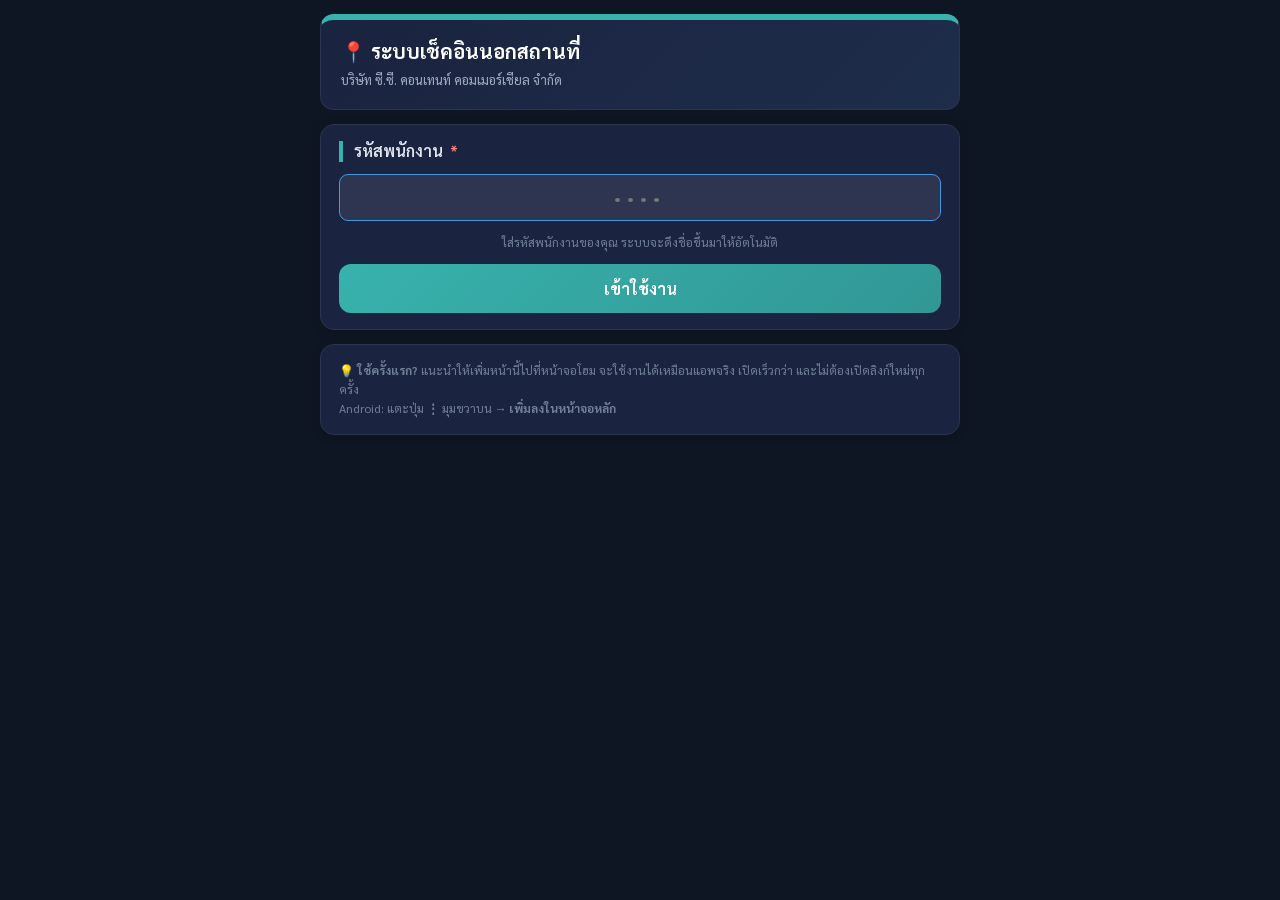
<file: docs/index.html>
<!DOCTYPE html>
<html lang="th">
<head>
<meta charset="UTF-8">
<meta name="viewport" content="width=device-width, initial-scale=1.0, viewport-fit=cover">
<title>เช็คอินนอกสถานที่</title>
<meta name="theme-color" content="#0f1623">
<meta name="apple-mobile-web-app-capable" content="yes">
<meta name="apple-mobile-web-app-status-bar-style" content="black-translucent">
<meta name="apple-mobile-web-app-title" content="เช็คอิน">
<link rel="manifest" href="manifest.json">
<link rel="apple-touch-icon" href="icon-192.png">
<link rel="icon" href="icon.svg" type="image/svg+xml">
<link href="https://fonts.googleapis.com/css2?family=Sarabun:wght@300;400;600;700&display=swap" rel="stylesheet">
<link rel="stylesheet" href="style.css">
</head>
<body>
<div class="wrap">

  <!-- ============ 1. เตือนเมื่อเปิดจากเบราว์เซอร์ในแอพ ============ -->
  <div id="scBlock" class="hide">
    <div class="head">
      <h1>⚠️ เปิดจากเบราว์เซอร์ในแอพ</h1>
      <p>คุณกำลังเปิดหน้านี้จาก <b id="blkApp">แอพ</b> ซึ่งมักจะขอตำแหน่ง GPS ไม่ได้</p>
    </div>
    <div class="card">
      <div class="box warn">
        <b>ทำไมต้องเปิดในเบราว์เซอร์จริง?</b>
        เบราว์เซอร์ที่ฝังอยู่ในแอพแชทมักบล็อกการเข้าถึงตำแหน่ง ทำให้เช็คอินไม่ได้ทั้งที่ยืนอยู่หน้างานจริง
      </div>
      <button class="btn" id="btnOpenExt">🌐 เปิดในเบราว์เซอร์ปกติ</button>
      <div class="hint mt" id="blkManual">
        ถ้าปุ่มด้านบนไม่ทำงาน ให้แตะปุ่ม <b>⋯</b> มุมขวาบน แล้วเลือก <b>“เปิดในเบราว์เซอร์”</b>
      </div>
      <button class="btn gray mt" id="btnIgnoreBlock">ข้ามไปก่อน (อาจเช็คอินไม่ได้)</button>
    </div>
  </div>

  <!-- ============ 2. ใส่รหัสพนักงาน ============ -->
  <div id="scLogin" class="hide">
    <div class="head">
      <h1>📍 ระบบเช็คอินนอกสถานที่</h1>
      <p id="loginOrg"></p>
    </div>
    <div class="card">
      <div class="q">รหัสพนักงาน <span class="req">*</span></div>
      <input type="text" id="inpCode" class="code-input" inputmode="numeric"
             autocomplete="off" placeholder="••••" maxlength="20">
      <div class="hint mt center">ใส่รหัสพนักงานของคุณ ระบบจะดึงชื่อขึ้นมาให้อัตโนมัติ</div>
      <div class="box err mt hide" id="loginErr"></div>
      <button class="btn mt" id="btnLogin">เข้าใช้งาน</button>
    </div>
    <div class="card hide" id="installTip">
      <div class="hint">
        💡 <b>ใช้ครั้งแรก?</b> แนะนำให้เพิ่มหน้านี้ไปที่หน้าจอโฮม จะใช้งานได้เหมือนแอพจริง
        เปิดเร็วกว่า และไม่ต้องเปิดลิงก์ใหม่ทุกครั้ง<br>
        <span id="installHow"></span>
      </div>
    </div>
  </div>

  <!-- ============ 3. หน้าหลัก ============ -->
  <div id="scHome" class="hide">
    <div class="head">
      <div class="row" style="justify-content:space-between">
        <div>
          <h1 id="homeName">—</h1>
          <p id="homeMeta"></p>
        </div>
        <button class="btn gray sm" id="btnLogout">ออก</button>
      </div>
    </div>

    <div id="openList"></div>

    <div class="card">
      <button class="btn" id="btnGoCheckin">📍 เช็คอินเข้างาน</button>
      <div class="hint mt center">ต้องอยู่ในพื้นที่หน่วยงานจริงจึงจะเช็คอินได้</div>
    </div>
  </div>

  <!-- ============ 4. หน้าเช็คอิน ============ -->
  <div id="scCheckin" class="hide">
    <div class="head">
      <div class="row" style="justify-content:space-between">
        <div>
          <h1>📍 เช็คอินเข้างาน</h1>
          <p id="ciWho"></p>
        </div>
        <button class="btn gray sm" id="btnCiBack">ย้อนกลับ</button>
      </div>
    </div>

    <div class="box err hide" id="ciErr"></div>

    <!-- สถานะ GPS -->
    <div class="card">
      <div class="q">1. ตำแหน่งปัจจุบัน</div>
      <div class="gps" id="gpsPanel"></div>
    </div>

    <!-- เลือกหน่วยงาน -->
    <div class="card">
      <div class="q">2. เลือกหน่วยงาน <span class="req">*</span></div>
      <!-- งานเฉพาะกิจ: เห็นเฉพาะพนักงานที่ได้รับสิทธิ์ -->
      <div class="hide" id="adhocBox">
        <button type="button" class="loc" id="adhocToggle" style="margin-bottom:10px">
          <div class="ic">🧹</div>
          <div class="grow">
            <div class="nm">งานเฉพาะกิจ (ไม่มีในรายการ)</div>
            <div class="meta">งานครั้งเดียวจบในสถานที่ที่ยังไม่ได้ลงทะเบียน</div>
          </div>
          <span class="badge na" id="adhocBadge">เลือก</span>
        </button>
        <div class="hide" id="adhocFields">
          <label class="fld">ชื่อสถานที่ / ลูกค้า <span style="color:#fc8181">*</span></label>
          <input type="text" id="adhocName" placeholder="เช่น คอนโดสุขุมวิท 39 ห้อง 1204" autocomplete="off">
          <div class="hint mt">
            ระบบจะใช้ตำแหน่งที่คุณยืนอยู่ตอนนี้เป็นพิกัดของสถานที่ และบันทึกไว้ให้เลือกได้ในครั้งถัดไป
          </div>
        </div>
      </div>

      <input type="text" id="locSearch" placeholder="🔍 ค้นหาชื่อหน่วยงาน" autocomplete="off">
      <div class="locs mt" id="locList"></div>
      <div class="hint mt" id="locHint"></div>
    </div>

    <!-- รูปถ่าย -->
    <div class="card">
      <div class="q">3. รูปถ่ายหน้างาน <span class="req">*</span></div>
      <div class="photo-actions" id="photoPick">
        <label class="drop" for="fCam">
          <div class="ic">📷</div>
          <div class="t">ถ่ายรูป</div>
          <div class="s">เปิดกล้องเลย</div>
        </label>
        <label class="drop" for="fLib">
          <div class="ic">🖼️</div>
          <div class="t">เลือกรูป</div>
          <div class="s">จากคลังภาพ</div>
        </label>
      </div>
      <input type="file" id="fCam" accept="image/*" capture="environment">
      <input type="file" id="fLib" accept="image/*">
      <div id="photoBox"></div>
      <div class="hint mt">ระบบจะประทับวันเวลาและพิกัดลงบนรูปให้อัตโนมัติ</div>
    </div>

    <!-- หมายเหตุ -->
    <div class="card">
      <div class="q">4. หมายเหตุ</div>
      <textarea id="ciNote" placeholder="เช่น งานที่มาทำ / ผู้ติดต่อ (ไม่บังคับ)"></textarea>
    </div>

    <button class="btn" id="btnCheckin" disabled>เช็คอิน</button>
    <div class="hint mt center" id="ciReady"></div>
    <div style="height:26px"></div>
  </div>

  <!-- ============ 5. หน้าเช็คเอาท์ ============ -->
  <div id="scCheckout" class="hide">
    <div class="head">
      <div class="row" style="justify-content:space-between">
        <div>
          <h1>🏁 เช็คเอาท์</h1>
          <p id="coWhere"></p>
        </div>
        <button class="btn gray sm" id="btnCoBack">ย้อนกลับ</button>
      </div>
    </div>

    <div class="box err hide" id="coErr"></div>

    <div class="card">
      <div id="coSummary"></div>
    </div>

    <div class="card">
      <div class="q">ตำแหน่งปัจจุบัน</div>
      <div class="gps" id="coGps"></div>
      <div class="hint mt">เช็คเอาท์ไม่บังคับว่าต้องอยู่ในพื้นที่ แต่ระบบจะบันทึกพิกัดไว้เป็นหลักฐาน</div>
    </div>

    <!-- แบบประเมินประจำเดือน — แสดงเฉพาะ QA ที่เช็คเอาท์จากหน่วยที่ตนดูแล -->
    <div class="card hide" id="coDuty">
      <div class="q">📋 แบบประเมินประจำเดือน <span class="tag" id="dutyMonth"></span></div>
      <div id="dutyList"></div>
      <div class="hint mt">หน่วยงานนี้ต้องประเมินเดือนละครั้ง — ทำให้ครบก่อนจึงจะเช็คเอาท์ได้</div>
    </div>

    <div class="card">
      <div class="q">รูปถ่าย (ไม่บังคับ)</div>
      <div class="photo-actions" id="coPhotoPick">
        <label class="drop" for="fCoCam">
          <div class="ic">📷</div>
          <div class="t">ถ่ายรูป</div>
        </label>
        <label class="drop" for="fCoLib">
          <div class="ic">🖼️</div>
          <div class="t">เลือกรูป</div>
        </label>
      </div>
      <input type="file" id="fCoCam" accept="image/*" capture="environment">
      <input type="file" id="fCoLib" accept="image/*">
      <div id="coPhotoBox"></div>
    </div>

    <div class="card">
      <div class="q">หมายเหตุปิดงาน</div>
      <textarea id="coNote" placeholder="สรุปงานที่ทำ (ไม่บังคับ)"></textarea>
    </div>

    <button class="btn amber" id="btnCheckout">เช็คเอาท์</button>
    <div class="hint mt center" id="coReady"></div>
    <div style="height:26px"></div>
  </div>

  <!-- ============ 5.1 แบบตรวจมาตรฐานการปฏิบัติงาน (QA กรอกเอง) ============ -->
  <div id="scAudit" class="hide">
    <div class="head">
      <div class="row" style="justify-content:space-between">
        <div>
          <h1>📋 แบบตรวจมาตรฐานการปฏิบัติงาน</h1>
          <p id="auWhere"></p>
        </div>
        <button class="btn gray sm" id="btnAuBack">ย้อนกลับ</button>
      </div>
    </div>

    <div class="box err hide" id="auErr"></div>

    <div class="card">
      <div class="q">ข้อมูลหน้างาน</div>
      <div class="fldgrp">
        <label class="fld">จำนวนพนักงานประจำจุด</label>
        <input type="number" id="auStaff" inputmode="numeric" placeholder="เช่น 5">
      </div>
      <div class="fldgrp">
        <label class="fld">ผู้ประสานงานหน้างาน</label>
        <input type="text" id="auCoord" placeholder="ชื่อผู้ประสานงาน">
      </div>
      <div class="fldgrp" style="margin-bottom:0">
        <label class="fld">ผู้ว่าจ้าง</label>
        <input type="text" id="auEmployer" placeholder="ชื่อผู้ว่าจ้าง / บริษัท">
      </div>
    </div>

    <div id="auQuestions"></div>

    <div class="card">
      <div class="q">ปัญหาที่พบ / ข้อเสนอแนะ และแนวทางแก้ไข</div>
      <textarea id="auIssues" placeholder="ไม่บังคับ"></textarea>
    </div>

    <div class="card">
      <div class="q">ลายเซ็นผู้รับรองข้อมูล (QA) <span class="req">*</span></div>
      <div class="hint" style="margin-bottom:10px">
        ขอรับรองว่าข้อความข้างต้นเป็นความจริงทุกประการ — เซ็นด้วยนิ้วในกรอบ
      </div>
      <canvas id="auSignQa" class="signpad"></canvas>
      <button type="button" class="btn gray sm mt" id="btnAuSignQaClear">🔄 เซ็นใหม่</button>
    </div>

    <div class="card">
      <div class="q">ลายเซ็นผู้ว่าจ้าง</div>
      <div class="hint" style="margin-bottom:10px">ไม่บังคับ — ให้ผู้ว่าจ้างเซ็นรับทราบผลการตรวจ (ถ้าอยู่หน้างาน)</div>
      <canvas id="auSignEmp" class="signpad"></canvas>
      <button type="button" class="btn gray sm mt" id="btnAuSignEmpClear">🔄 เซ็นใหม่</button>
    </div>

    <button class="btn" id="btnAuSubmit">ส่งแบบตรวจมาตรฐาน</button>
    <div class="hint mt center" id="auReady"></div>
    <div style="height:26px"></div>
  </div>

  <!-- ============ 5.2 แบบประเมินพึงพอใจ — หน้าเตรียมส่งเครื่อง ============ -->
  <div id="scSvIntro" class="hide">
    <div class="head">
      <div class="row" style="justify-content:space-between">
        <div>
          <h1>⭐ แบบประเมินความพึงพอใจ</h1>
          <p id="svWhere"></p>
        </div>
        <button class="btn gray sm" id="btnSvBack">ย้อนกลับ</button>
      </div>
    </div>

    <div class="box err hide" id="svErr"></div>

    <div class="card">
      <div class="q">ข้อมูลประกอบ (QA กรอกก่อนส่งเครื่อง — ไม่บังคับ)</div>
      <div class="fldgrp">
        <label class="fld">พื้นที่ / อาคาร / ชั้น</label>
        <input type="text" id="svArea" placeholder="เช่น อาคาร A ชั้น 3">
      </div>
      <div class="row">
        <div style="flex:1">
          <label class="fld">พนักงานทั้งหมด (คน)</label>
          <input type="number" id="svTotal" inputmode="numeric">
        </div>
        <div style="flex:1">
          <label class="fld">หัวหน้างาน (คน)</label>
          <input type="number" id="svHeads" inputmode="numeric">
        </div>
        <div style="flex:1">
          <label class="fld">พนักงาน (คน)</label>
          <input type="number" id="svWorkers" inputmode="numeric">
        </div>
      </div>
    </div>

    <div class="card center">
      <div style="font-size:44px">📱👉🤝</div>
      <p class="hint mt" style="font-size:14px">
        กดปุ่มด้านล่างแล้ว<b style="color:#e2e8f0">ยื่นเครื่องให้ลูกค้า</b>เป็นผู้ให้คะแนนเอง<br>
        หน้าจอจะล็อกอยู่ที่แบบประเมิน ออกได้ต้องใส่รหัสพนักงานของคุณ
      </p>
      <button class="btn mt" id="btnSvStart">เริ่มประเมิน — ส่งเครื่องให้ลูกค้า</button>
      <button class="btn gray mt" id="btnSvSkip">ลูกค้าไม่สะดวกประเมินวันนี้</button>
      <div class="hint mt">ถ้าลูกค้าไม่สะดวก ระบบจะปลดล็อกเช็คเอาท์เฉพาะวันนี้<br>แต่เดือนนี้ยังถือว่าค้างประเมิน ต้องกลับมาทำภายหลัง</div>
    </div>
    <div style="height:26px"></div>
  </div>

  <!-- ============ 5.3 โหมดลูกค้า (ลูกค้าถือเครื่องกดเอง) ============ -->
  <div id="scSvForm" class="hide">
    <div class="head" style="border-top-color:#4299e1">
      <h1>⭐ แบบประเมินความพึงพอใจการบริการทำความสะอาด</h1>
      <p id="svFormOrg"></p>
      <p class="hint mt">กรุณาให้คะแนนตามระดับความพึงพอใจที่ท่านได้รับ<br>
        <span style="color:#fc8181">ปรับปรุง 1–4</span> ·
        <span style="color:#fbd38d">พอใช้ 5–7</span> ·
        <span style="color:#9ae6b4">ดี 8–10</span></p>
    </div>

    <div id="svQuestions"></div>

    <div class="card">
      <div class="q">ข้อเสนอแนะเพิ่มเติม</div>
      <textarea id="svComment" placeholder="สิ่งที่ต้องการให้ปรับปรุงแก้ไข / พัฒนา (ไม่บังคับ)"></textarea>
    </div>

    <div class="card">
      <div class="q">ผู้ประเมิน (ไม่บังคับ)</div>
      <div class="fldgrp">
        <label class="fld">ชื่อ-นามสกุล</label>
        <input type="text" id="svRater" autocomplete="off">
      </div>
      <div class="fldgrp" style="margin-bottom:0">
        <label class="fld">ตำแหน่ง</label>
        <input type="text" id="svRaterPos" autocomplete="off">
      </div>
    </div>

    <div class="card">
      <div class="q">ลายเซ็นผู้ประเมิน <span class="req">*</span></div>
      <div class="hint" style="margin-bottom:10px">เซ็นด้วยนิ้วในกรอบด้านล่าง</div>
      <div class="signwrap">
        <canvas id="svSign" class="signpad"></canvas>
        <div class="signline"></div>
      </div>
      <button type="button" class="btn gray sm mt" id="btnSignClear">🔄 เซ็นใหม่</button>
    </div>

    <button class="btn" id="btnSvSubmit" disabled>ส่งแบบประเมิน</button>
    <div class="hint mt center" id="svProgress"></div>
    <div class="center mt">
      <button class="btn gray sm" id="btnSvExit">🔒 เจ้าหน้าที่: ออกจากแบบประเมิน</button>
    </div>
    <div style="height:26px"></div>
  </div>

  <!-- ============ 5.4 ขอบคุณ (ลูกค้าเห็นหลังส่ง) ============ -->
  <div id="scSvThanks" class="hide">
    <div class="card done">
      <div class="big">🙏</div>
      <h2 style="color:#63b3ed">ขอบคุณสำหรับการประเมิน</h2>
      <p class="hint mt" style="font-size:14px">บริษัทฯ จะนำข้อมูลที่ได้รับไปพัฒนาการบริการให้ดียิ่งขึ้น<br><br>
        <b style="color:#e2e8f0">กรุณาส่งเครื่องคืนให้เจ้าหน้าที่</b></p>
      <button class="btn mt" id="btnSvReturn">🔒 เจ้าหน้าที่รับเครื่องคืน</button>
    </div>
  </div>

  <!-- ============ 6. สำเร็จ ============ -->
  <div id="scDone" class="hide">
    <div class="card done">
      <div class="big" id="doneIcon">✅</div>
      <h2 id="doneTitle">สำเร็จ</h2>
      <div id="doneDetail" style="text-align:left;margin-top:16px"></div>
      <button class="btn mt" id="btnDoneHome">กลับหน้าหลัก</button>
    </div>
  </div>

  <div class="loading" id="scLoad"><span class="spinner"></span> กำลังโหลด…</div>

</div>

<script src="config.js"></script>
<script src="common.js"></script>
<script>
// ===================== สถานะแอพ =====================
var S = {
  emp: null,
  locations: [],
  open: [],
  loc: null,          // หน่วยงานที่เลือก
  adhoc: false,       // โหมดงานเฉพาะกิจ (สถานที่ไม่มีในระบบ)
  photo: null,        // รูปเช็คอิน
  coLog: null,        // รายการที่กำลังเช็คเอาท์
  coPhoto: null,
  search: '',
  duty: null,         // สถานะแบบประเมินรายเดือน (เฉพาะ QA): {locId: {audit, survey}}
  month: '',
  formCfg: null,      // ข้อคำถามจาก FormConfig (โหลดครั้งเดียว)
  auAns: {},          // คำตอบแบบตรวจ {order: 'ปกติ'|'ปรับปรุง'}
  auRemarks: {},
  svScores: {}        // คะแนนลูกค้า {order: 1-10}
};

var SCREENS = ['scBlock', 'scLogin', 'scHome', 'scCheckin', 'scCheckout',
               'scAudit', 'scSvIntro', 'scSvForm', 'scSvThanks', 'scDone', 'scLoad'];

function show(id) {
  SCREENS.forEach(function (s) { document.getElementById(s).classList.add('hide'); });
  document.getElementById(id).classList.remove('hide');
  window.scrollTo(0, 0);
}

function setErr(id, msg) {
  var el = document.getElementById(id);
  if (!msg) { el.classList.add('hide'); return; }
  el.innerHTML = '⚠️ ' + esc(msg);
  el.classList.remove('hide');
  window.scrollTo(0, 0);
}


// ===================== เริ่มต้น =====================
document.getElementById('loginOrg').textContent = ORG_NAME;

if (Env.isInApp) {
  document.getElementById('blkApp').textContent = Env.appName;
  if (!Env.isLine) document.getElementById('btnOpenExt').classList.add('hide');
  show('scBlock');
} else {
  boot();
}

function boot() {
  var saved = store.get('empCode', '');
  if (saved) {
    show('scLoad');
    login(saved, true);
  } else {
    showLogin();
  }
}

function showLogin() {
  show('scLogin');
  if (!Env.standalone) {
    document.getElementById('installTip').classList.remove('hide');
    document.getElementById('installHow').innerHTML = Env.isIOS
      ? 'iPhone: แตะปุ่ม <b>แชร์</b> ⬆️ ด้านล่าง → <b>เพิ่มไปยังหน้าจอโฮม</b>'
      : 'Android: แตะปุ่ม <b>⋮</b> มุมขวาบน → <b>เพิ่มลงในหน้าจอหลัก</b>';
  }
  setTimeout(function () { document.getElementById('inpCode').focus(); }, 200);
}


// ===================== เข้าสู่ระบบ =====================
document.getElementById('btnLogin').onclick = function () {
  login(document.getElementById('inpCode').value.trim(), false);
};
document.getElementById('inpCode').addEventListener('keydown', function (e) {
  if (e.key === 'Enter') document.getElementById('btnLogin').click();
});

function login(code, silent) {
  if (!code) return setErr('loginErr', 'กรุณากรอกรหัสพนักงาน');
  setErr('loginErr', '');

  var btn = document.getElementById('btnLogin');
  if (!silent) { btn.disabled = true; btn.innerHTML = '<span class="spinner"></span> กำลังตรวจสอบ…'; }

  apiGet({ action: 'bootstrap', code: code })
    .then(function (res) {
      S.emp       = res.employee;
      S.locations = res.locations || [];
      S.open      = res.open || [];
      S.duty      = res.duty || null;
      S.month     = res.month || '';
      store.set('empCode', S.emp.code);
      renderHome();
      show('scHome');
    })
    .catch(function (e) {
      if (silent) { store.del('empCode'); showLogin(); }
      setErr('loginErr', e.message);
    })
    .then(function () {
      btn.disabled = false; btn.textContent = 'เข้าใช้งาน';
    });
}

document.getElementById('btnLogout').onclick = function () {
  store.del('empCode');
  S.emp = null;
  document.getElementById('inpCode').value = '';
  Geo.stop();
  showLogin();
};

document.getElementById('btnIgnoreBlock').onclick = function () { boot(); };
document.getElementById('btnOpenExt').onclick = function () {
  // LINE รองรับพารามิเตอร์นี้ให้เด้งออกไปเปิดในเบราว์เซอร์ปกติ
  var url = location.href.split('#')[0];
  url += (url.indexOf('?') < 0 ? '?' : '&') + 'openExternalBrowser=1';
  location.href = url;
};


// ===================== หน้าหลัก =====================
function renderHome() {
  document.getElementById('homeName').textContent = S.emp.name;
  document.getElementById('homeMeta').textContent =
    'รหัส ' + S.emp.code + (S.emp.position ? ' · ' + S.emp.position : '');

  var box = document.getElementById('openList');
  if (!S.open.length) {
    box.innerHTML = '<div class="card"><div class="box info" style="margin:0">' +
      '<b>ยังไม่มีงานที่ค้างอยู่</b>กดปุ่มด้านล่างเพื่อเช็คอินเข้างานที่หน่วยงาน</div></div>';
    return;
  }

  var html = '<div class="card"><div class="q">🔴 งานที่กำลังปฏิบัติอยู่</div>';
  S.open.forEach(function (o, i) {
    html += '<div class="loc" style="cursor:default;margin-bottom:8px">' +
              '<div class="ic">🏢</div>' +
              '<div class="grow">' +
                '<div class="nm">' + esc(o.location) + '</div>' +
                '<div class="meta">เช็คอิน ' + esc(o.date) + ' เวลา ' + esc(o.timeIn) + ' น. · ' + esc(o.logId) + '</div>' +
              '</div>' +
            '</div>' +
            '<button class="btn amber" data-co="' + i + '" style="margin-bottom:10px">🏁 เช็คเอาท์ที่นี่</button>';
  });
  html += '</div>';
  box.innerHTML = html;

  box.querySelectorAll('[data-co]').forEach(function (b) {
    b.onclick = function () { openCheckout(S.open[+b.getAttribute('data-co')]); };
  });
}

document.getElementById('btnDoneHome').onclick = function () { refreshHome(); };

function refreshHome() {
  show('scLoad');
  apiGet({ action: 'bootstrap', code: S.emp.code })
    .then(function (res) {
      S.locations = res.locations || [];
      S.open      = res.open || [];
      S.duty      = res.duty || null;
      S.month     = res.month || '';
      renderHome();
      show('scHome');
    })
    .catch(function (e) {
      renderHome(); show('scHome');
      alert('รีเฟรชข้อมูลไม่สำเร็จ: ' + e.message);
    });
}


// ===================== หน้าเช็คอิน =====================
document.getElementById('btnGoCheckin').onclick = function () {
  S.loc = null; S.photo = null; S.search = ''; S.adhoc = false;
  document.getElementById('locSearch').value = '';
  document.getElementById('adhocName').value = '';
  document.getElementById('adhocFields').classList.add('hide');
  document.getElementById('adhocToggle').classList.remove('sel');
  document.getElementById('adhocBadge').textContent = 'เลือก';
  document.getElementById('adhocBadge').className = 'badge na';
  // กล่องงานเฉพาะกิจเห็นเฉพาะคนที่ได้รับสิทธิ์ในชีต Employees
  document.getElementById('adhocBox').classList.toggle('hide', !S.emp.adhoc);
  document.getElementById('ciNote').value = '';
  document.getElementById('photoBox').innerHTML = '';
  document.getElementById('photoPick').classList.remove('hide');
  document.getElementById('ciWho').textContent = S.emp.name + ' · รหัส ' + S.emp.code;
  setErr('ciErr', '');

  show('scCheckin');
  Geo.start(onGeoChange);
  renderLocs();
  renderReady();
};

document.getElementById('btnCiBack').onclick = function () {
  Geo.stop();
  show('scHome');
};

document.getElementById('locSearch').oninput = function () {
  S.search = this.value.trim().toLowerCase();
  renderLocs();
};

/** สลับเข้า/ออกโหมดงานเฉพาะกิจ — เลือกได้อย่างใดอย่างหนึ่งกับหน่วยงานในรายการ */
document.getElementById('adhocToggle').onclick = function () {
  S.adhoc = !S.adhoc;
  if (S.adhoc) S.loc = null;

  this.classList.toggle('sel', S.adhoc);
  document.getElementById('adhocFields').classList.toggle('hide', !S.adhoc);
  var badge = document.getElementById('adhocBadge');
  badge.textContent = S.adhoc ? '✓ กำลังใช้' : 'เลือก';
  badge.className = S.adhoc ? 'badge in' : 'badge na';

  if (S.adhoc) setTimeout(function () { document.getElementById('adhocName').focus(); }, 100);
  renderLocs(); renderReady();
};

document.getElementById('adhocName').oninput = renderReady;

/** GPS มีค่าใหม่ → อัปเดตทุกส่วนที่เกี่ยวข้อง */
function onGeoChange() {
  renderGps('gpsPanel', true);
  renderGps('coGps', false);
  renderLocs();
  renderReady();
}

/** แผงสถานะ GPS */
function renderGps(elId, showRetry) {
  var el = document.getElementById(elId);
  if (!el) return;

  var cls, dot, title, sub, pct, color;

  if (Geo.error) {
    cls = 'fail'; dot = 'red'; pct = 0; color = '#fc8181';
    title = Geo.error.text;
    sub   = Geo.error.help;
  } else if (!Geo.fix) {
    cls = 'searching'; dot = 'blue'; pct = 15; color = '#4299e1';
    title = 'กำลังค้นหาสัญญาณ GPS…';
    sub   = 'ผ่านไป ' + Geo.elapsed() + ' วินาที · ครั้งแรกอาจใช้เวลา 10-30 วินาที หากอยู่ในอาคารให้ออกมาที่โล่ง';
  } else {
    var acc = Geo.fix.acc;
    var age = Geo.fixAge();
    // watchPosition จะยิงค่าใหม่เมื่อมีการเคลื่อนที่ ถ้ายืนนิ่งค่าจะเก่าได้ — บอกให้รู้ไว้
    var ageNote = age > 60 ? ' · อัปเดตล่าสุด ' + Math.round(age / 60) + ' นาทีที่แล้ว' : '';
    pct = Math.max(8, Math.min(100, Math.round(100 - (acc - 5) / 1.5)));
    if (acc <= GOOD_ACCURACY_M) {
      cls = 'good'; dot = 'green'; color = '#48bb78';
      title = 'จับตำแหน่งได้แล้ว';
      sub   = 'ความแม่นยำ ±' + Math.round(acc) + ' ม. (ดี)' + ageNote;
    } else if (acc <= MAX_ACCURACY_M) {
      cls = 'weak'; dot = 'amber'; color = '#ed8936';
      title = 'สัญญาณ GPS ยังไม่นิ่ง';
      sub   = 'ความแม่นยำ ±' + Math.round(acc) + ' ม. · รอสักครู่ให้แม่นขึ้น หรือออกไปที่โล่ง' + ageNote;
    } else {
      cls = 'weak'; dot = 'amber'; color = '#ed8936';
      title = 'สัญญาณ GPS คลาดเคลื่อนมาก';
      sub   = 'ความแม่นยำ ±' + Math.round(acc) + ' ม. (ต้องไม่เกิน ±' + MAX_ACCURACY_M + ' ม.) กรุณาออกไปที่โล่ง';
    }
  }

  var html =
    '<div class="t"><span class="dot ' + dot + '"></span><span>' + esc(title) + '</span></div>' +
    '<div class="sub">' + esc(sub) + '</div>' +
    '<div class="bar"><i style="width:' + pct + '%;background:' + color + '"></i></div>';

  if (showRetry && (Geo.error || !Geo.fix || Geo.fix.acc > GOOD_ACCURACY_M)) {
    html += '<button class="btn ghost sm mt" style="width:100%" onclick="retryGps()">🔄 ลองอีกครั้ง</button>';
  }
  el.className = 'gps ' + cls;
  el.innerHTML = html;
}

function retryGps() { Geo.restart(); onGeoChange(); }

/** รายชื่อหน่วยงาน เรียงจากใกล้ไปไกล พร้อมป้ายบอกว่าอยู่ในพื้นที่หรือยัง */
function renderLocs() {
  var box = document.getElementById('locList');
  var fix = Geo.fix;

  var list = S.locations.map(function (l) {
    var d = fix ? distanceM(fix.lat, fix.lng, l.lat, l.lng) : null;
    return { l: l, d: d, inside: d != null && d <= l.radius };
  });

  if (S.search) {
    list = list.filter(function (x) { return x.l.name.toLowerCase().indexOf(S.search) >= 0; });
  }

  list.sort(function (a, b) {
    if (a.d == null && b.d == null) return a.l.name.localeCompare(b.l.name, 'th');
    if (a.d == null) return 1;
    if (b.d == null) return -1;
    return a.d - b.d;
  });

  if (!list.length) {
    box.innerHTML = '<div class="hint center" style="padding:18px">ไม่พบหน่วยงานที่ค้นหา</div>';
    return;
  }

  var html = '';
  list.forEach(function (x) {
    var sel = S.loc && S.loc.id === x.l.id;
    var badge = (x.d == null)
      ? '<span class="badge na">รอ GPS</span>'
      : (x.inside ? '<span class="badge in">✓ ' + fmtDist(x.d) + '</span>'
                  : '<span class="badge out">' + fmtDist(x.d) + '</span>');

    html += '<button type="button" class="loc' + (sel ? ' sel' : '') + (x.d != null && !x.inside ? ' out' : '') +
            '" data-id="' + esc(x.l.id) + '">' +
              '<div class="ic">' + (x.inside ? '📍' : '🏢') + '</div>' +
              '<div class="grow">' +
                '<div class="nm">' + esc(x.l.name) + '</div>' +
                '<div class="meta">รัศมีที่อนุญาต ' + x.l.radius + ' ม.' +
                  (x.l.address ? ' · ' + esc(x.l.address) : '') + '</div>' +
              '</div>' + badge +
            '</button>';
  });
  box.innerHTML = html;

  box.querySelectorAll('[data-id]').forEach(function (b) {
    b.onclick = function () {
      var id = b.getAttribute('data-id');
      S.loc = S.locations.filter(function (l) { return l.id === id; })[0] || null;
      if (S.loc && S.adhoc) document.getElementById('adhocToggle').click();
      else { renderLocs(); renderReady(); }
    };
  });

  document.getElementById('locHint').textContent = fix
    ? 'เรียงจากหน่วยงานที่ใกล้ที่สุด · เลือกได้เฉพาะที่อยู่ในรัศมี'
    : 'รอสัญญาณ GPS เพื่อคำนวณระยะห่าง';
}

/** สรุปว่าพร้อมกดเช็คอินหรือยัง */
function renderReady() {
  var btn = document.getElementById('btnCheckin');
  var msg = document.getElementById('ciReady');
  var reasons = [];
  var adhocName = document.getElementById('adhocName').value.trim();

  if (!Geo.fix)              reasons.push('รอสัญญาณ GPS');
  else if (!Geo.isUsable())  reasons.push('GPS ยังคลาดเคลื่อนเกิน ±' + MAX_ACCURACY_M + ' ม.');
  if (!S.photo)              reasons.push('ยังไม่ได้แนบรูป');

  var dist = null;
  if (S.adhoc) {
    // งานเฉพาะกิจไม่มีพิกัดให้เทียบ จึงไม่ตรวจรัศมี แต่ยังบังคับ GPS กับรูปเหมือนเดิม
    if (!adhocName) reasons.push('ยังไม่ได้กรอกชื่อสถานที่');
  } else if (!S.loc) {
    reasons.push('ยังไม่ได้เลือกหน่วยงาน');
  } else if (Geo.fix) {
    dist = distanceM(Geo.fix.lat, Geo.fix.lng, S.loc.lat, S.loc.lng);
    if (dist > S.loc.radius) {
      reasons.push('คุณอยู่ห่างจาก ' + S.loc.name + ' ' + fmtDist(dist) +
                   ' (อนุญาต ' + S.loc.radius + ' ม.)');
    }
  }

  var ready = reasons.length === 0;
  btn.disabled = !ready;
  btn.textContent = !ready ? 'เช็คอิน'
    : S.adhoc ? '✅ เช็คอินงานเฉพาะกิจ'
              : '✅ เช็คอินที่ ' + S.loc.name;

  msg.innerHTML = !ready
    ? esc('ยังเช็คอินไม่ได้: ' + reasons.join(' · '))
    : S.adhoc
      ? '<span style="color:#fbd38d">งานเฉพาะกิจ — ระบบจะบันทึกพิกัดที่คุณยืนอยู่เป็นจุดอ้างอิง</span>'
      : '<span style="color:#9ae6b4">อยู่ในพื้นที่แล้ว — ห่างจากจุดหมาย ' + fmtDist(dist) + '</span>';
}


// ===================== รูปถ่าย =====================
function stampLines(locName) {
  var lines = [nowText() + ' น.'];
  if (locName) lines.push('📍 ' + locName);
  if (Geo.fix) {
    lines.push(Geo.fix.lat.toFixed(6) + ', ' + Geo.fix.lng.toFixed(6) +
               '  (±' + Math.round(Geo.fix.acc) + ' ม.)');
  }
  if (S.emp) lines.push(S.emp.name + ' · ' + S.emp.code);
  return lines;
}

function hookPhoto(inputId, onDone, locNameFn) {
  document.getElementById(inputId).addEventListener('change', function (e) {
    var file = e.target.files && e.target.files[0];
    e.target.value = '';
    if (!file) return;
    preparePhoto(file, stampLines(locNameFn()))
      .then(onDone)
      .catch(function (err) { alert('เตรียมรูปไม่สำเร็จ: ' + err.message); });
  });
}

function ciLocName() {
  if (S.adhoc) return document.getElementById('adhocName').value.trim();
  return S.loc ? S.loc.name : '';
}
function coLocName() { return S.coLog ? S.coLog.location : ''; }

hookPhoto('fCam', setCiPhoto, ciLocName);
hookPhoto('fLib', setCiPhoto, ciLocName);
hookPhoto('fCoCam', setCoPhoto, coLocName);
hookPhoto('fCoLib', setCoPhoto, coLocName);

function setCiPhoto(p) {
  S.photo = p;
  document.getElementById('photoPick').classList.add('hide');
  document.getElementById('photoBox').innerHTML =
    '<div class="shot"><img src="' + p.preview + '"><button class="rm" onclick="clearCiPhoto()">×</button></div>';
  renderReady();
}
function clearCiPhoto() {
  S.photo = null;
  document.getElementById('photoBox').innerHTML = '';
  document.getElementById('photoPick').classList.remove('hide');
  renderReady();
}

function setCoPhoto(p) {
  S.coPhoto = p;
  document.getElementById('coPhotoPick').classList.add('hide');
  document.getElementById('coPhotoBox').innerHTML =
    '<div class="shot"><img src="' + p.preview + '"><button class="rm" onclick="clearCoPhoto()">×</button></div>';
}
function clearCoPhoto() {
  S.coPhoto = null;
  document.getElementById('coPhotoBox').innerHTML = '';
  document.getElementById('coPhotoPick').classList.remove('hide');
}


// ===================== ส่งเช็คอิน =====================
document.getElementById('btnCheckin').onclick = function () {
  var btn = this;
  setErr('ciErr', '');

  if (!Geo.fix || !S.photo) return;
  var adhocName = document.getElementById('adhocName').value.trim();

  if (S.adhoc) {
    if (!adhocName) return setErr('ciErr', 'กรุณากรอกชื่อสถานที่');
  } else {
    if (!S.loc) return;
    var dist = distanceM(Geo.fix.lat, Geo.fix.lng, S.loc.lat, S.loc.lng);
    if (dist > S.loc.radius) { renderReady(); return setErr('ciErr', 'คุณอยู่นอกพื้นที่ที่กำหนด'); }
  }

  btn.disabled = true;
  btn.innerHTML = '<span class="spinner"></span> กำลังบันทึก…';

  apiPost({
    action:     'checkin',
    empCode:    S.emp.code,
    adhoc:      S.adhoc,
    placeName:  S.adhoc ? adhocName : '',
    locationId: S.adhoc ? '' : S.loc.id,
    lat:        Geo.fix.lat,
    lng:        Geo.fix.lng,
    accuracy:   Geo.fix.acc,
    note:       document.getElementById('ciNote').value.trim(),
    photo:      { data: S.photo.data, mimeType: S.photo.mimeType }
  })
  .then(function (res) {
    Geo.stop();
    var rows = [
      [res.adhoc ? 'สถานที่' : 'หน่วยงาน', res.location],
      ['วันที่',   res.date],
      ['เวลาเข้า', res.timeIn + ' น.']
    ];
    if (res.adhoc) rows.push(['ประเภทงาน', 'งานเฉพาะกิจ — บันทึกสถานที่ใหม่ให้แล้ว']);
    else           rows.push(['ระยะห่างจากจุด', fmtDist(res.distance)]);
    rows.push(['รหัสรายการ', res.logId]);
    showDone('✅', 'เช็คอินสำเร็จ', rows);
  })
  .catch(function (e) {
    btn.disabled = false;
    renderReady();
    setErr('ciErr', e.message);
  });
};


// ===================== เช็คเอาท์ =====================
function openCheckout(log) {
  S.coLog = log; S.coPhoto = null;
  document.getElementById('coNote').value = '';
  document.getElementById('coPhotoBox').innerHTML = '';
  document.getElementById('coPhotoPick').classList.remove('hide');
  document.getElementById('coWhere').textContent = log.location;
  setErr('coErr', '');

  var mins = '';
  if (log.startIso) {
    var t = new Date(log.startIso);
    if (!isNaN(t.getTime())) mins = fmtDur(Math.round((Date.now() - t) / 60000));
  }
  document.getElementById('coSummary').innerHTML =
    '<div class="kv"><span class="k">หน่วยงาน</span><span class="v">' + esc(log.location) + '</span></div>' +
    '<div class="kv"><span class="k">เช็คอินเมื่อ</span><span class="v">' + esc(log.date) + ' ' + esc(log.timeIn) + ' น.</span></div>' +
    (mins ? '<div class="kv"><span class="k">อยู่หน้างานแล้ว</span><span class="v">' + esc(mins) + '</span></div>' : '') +
    '<div class="kv"><span class="k">รหัสรายการ</span><span class="v">' + esc(log.logId) + '</span></div>';

  show('scCheckout');
  Geo.start(onGeoChange);
  renderGps('coGps', false);
  renderDuty();
}

document.getElementById('btnCoBack').onclick = function () {
  Geo.stop();
  show('scHome');
};

document.getElementById('btnCheckout').onclick = function () {
  var btn = this;
  setErr('coErr', '');
  if (!dutyOK()) { renderDuty(); return; }
  btn.disabled = true;
  btn.innerHTML = '<span class="spinner"></span> กำลังบันทึก…';

  var payload = {
    action:  'checkout',
    empCode: S.emp.code,
    logId:   S.coLog.logId,
    note:    document.getElementById('coNote').value.trim()
  };
  if (Geo.fix) {
    payload.lat = Geo.fix.lat;
    payload.lng = Geo.fix.lng;
    payload.accuracy = Geo.fix.acc;
  }
  if (S.coPhoto) payload.photo = { data: S.coPhoto.data, mimeType: S.coPhoto.mimeType };

  apiPost(payload)
    .then(function (res) {
      Geo.stop();
      showDone('🏁', 'เช็คเอาท์สำเร็จ', [
        ['หน่วยงาน', S.coLog.location],
        ['เวลาเข้า',  S.coLog.timeIn + ' น.'],
        ['เวลาออก',  res.timeOut + ' น.'],
        ['รวมเวลาปฏิบัติงาน', res.duration || '-']
      ]);
    })
    .catch(function (e) {
      btn.disabled = false;
      btn.textContent = 'เช็คเอาท์';
      setErr('coErr', e.message);
    });
};


// ===================== แบบประเมินประจำเดือน (เฉพาะ QA) =====================

/** duty ของหน่วยที่กำลังเช็คเอาท์ — null ถ้าไม่เข้าเงื่อนไข */
function curDuty() {
  if (!S.duty || !S.coLog) return null;
  return S.duty[S.coLog.locationId] || null;
}

/** เช็คเอาท์ได้หรือยัง (ฝั่งเซิร์ฟเวอร์ตรวจซ้ำอีกชั้นเสมอ) */
function dutyOK() {
  var d = curDuty();
  if (!d) return true;
  return d.audit && (d.survey || S.coLog.surveySkipped);
}

function thaiMonth(key) {
  var m = ['', 'มกราคม', 'กุมภาพันธ์', 'มีนาคม', 'เมษายน', 'พฤษภาคม', 'มิถุนายน',
           'กรกฎาคม', 'สิงหาคม', 'กันยายน', 'ตุลาคม', 'พฤศจิกายน', 'ธันวาคม'];
  var p = String(key || '').split('-');
  return p.length === 2 ? (m[+p[1]] + ' ' + (+p[0] + 543)) : key;
}

/** การ์ดด่านประเมินในหน้าเช็คเอาท์ */
function renderDuty() {
  var card = document.getElementById('coDuty');
  var d = curDuty();
  var btn = document.getElementById('btnCheckout');
  var msg = document.getElementById('coReady');

  if (!d) {
    card.classList.add('hide');
    btn.disabled = false;
    msg.textContent = '';
    return;
  }

  card.classList.remove('hide');
  document.getElementById('dutyMonth').textContent = thaiMonth(S.month);

  function item(icon, name, done, doneText, btnHtml) {
    return '<div class="loc" style="cursor:default;margin-bottom:8px">' +
      '<div class="ic">' + icon + '</div>' +
      '<div class="grow"><div class="nm">' + name + '</div>' +
      '<div class="meta">' + (done ? '<span style="color:#9ae6b4">✓ ' + doneText + '</span>' : 'ยังไม่ได้ทำในเดือนนี้') + '</div></div>' +
      (done ? '<span class="badge in">เสร็จแล้ว</span>' : btnHtml) +
    '</div>';
  }

  var surveyDone = d.survey;
  var surveySkip = !surveyDone && S.coLog.surveySkipped;
  var html =
    item('📋', 'แบบตรวจมาตรฐานการปฏิบัติงาน', d.audit, 'ตรวจแล้วเดือนนี้',
         '<button class="btn sm" id="btnGoAudit">ทำเลย</button>') +
    (surveySkip
      ? '<div class="loc" style="cursor:default;margin-bottom:8px"><div class="ic">⭐</div>' +
        '<div class="grow"><div class="nm">แบบประเมินความพึงพอใจ</div>' +
        '<div class="meta"><span style="color:#fbd38d">บันทึก "ลูกค้าไม่สะดวก" แล้ว — เดือนนี้ยังค้างประเมิน ต้องกลับมาทำภายหลัง</span></div></div>' +
        '<span class="badge na">ผ่อนผันวันนี้</span></div>'
      : item('⭐', 'แบบประเมินความพึงพอใจ (ลูกค้ากดเอง)', surveyDone, 'ลูกค้าประเมินแล้วเดือนนี้',
             '<button class="btn sm" id="btnGoSurvey">ทำเลย</button>'));

  document.getElementById('dutyList').innerHTML = html;

  var b1 = document.getElementById('btnGoAudit');
  if (b1) b1.onclick = openAudit;
  var b2 = document.getElementById('btnGoSurvey');
  if (b2) b2.onclick = openSvIntro;

  var ok = dutyOK();
  btn.disabled = !ok;
  msg.innerHTML = ok ? '' : esc('ยังเช็คเอาท์ไม่ได้ — ทำแบบประเมินประจำเดือนด้านบนให้ครบก่อน');
}

/** โหลดข้อคำถามครั้งเดียวแล้วจำไว้ */
function loadFormCfg() {
  if (S.formCfg) return Promise.resolve(S.formCfg);
  return apiGet({ action: 'formConfig' }).then(function (res) {
    S.formCfg = res.forms;
    return S.formCfg;
  });
}

// ---------- 1) แบบตรวจมาตรฐาน (QA กรอกเอง) ----------

function openAudit() {
  S.auAns = {}; S.auRemarks = {};
  ['auStaff', 'auCoord', 'auEmployer', 'auIssues'].forEach(function (id) {
    document.getElementById(id).value = '';
  });
  document.getElementById('auWhere').textContent = S.coLog.location + ' · ' + thaiMonth(S.month);
  setErr('auErr', '');
  show('scLoad');

  loadFormCfg()
    .then(function (cfg) {
      var html = '', lastSection = null;
      cfg.audit.forEach(function (q) {
        if (q.section && q.section !== lastSection) {
          html += '<div class="card" style="padding:10px 18px;margin-bottom:10px"><b>หัวข้อ: ' + esc(q.section) + '</b></div>';
          lastSection = q.section;
        }
        html += '<div class="card" data-q="' + q.order + '">' +
          '<div style="font-size:15px;margin-bottom:10px">' + q.order + '. ' + esc(q.question) + '</div>' +
          '<div class="row">' +
            '<button type="button" class="btn ghost sm" style="flex:1" data-au="' + q.order + '" data-v="ปกติ">✔ ปกติ</button>' +
            '<button type="button" class="btn ghost sm" style="flex:1;border-color:#ed8936;color:#ed8936" data-au="' + q.order + '" data-v="ปรับปรุง">✘ ปรับปรุง</button>' +
          '</div>' +
          '<input type="text" class="mt hide" id="auRm' + q.order + '" placeholder="หมายเหตุ / สิ่งที่ต้องปรับปรุง">' +
        '</div>';
      });
      document.getElementById('auQuestions').innerHTML = html;

      document.querySelectorAll('[data-au]').forEach(function (b) {
        b.onclick = function () {
          var order = b.getAttribute('data-au'), v = b.getAttribute('data-v');
          S.auAns[order] = v;
          var box = document.querySelector('[data-q="' + order + '"]');
          box.querySelectorAll('[data-au]').forEach(function (x) {
            var on = x === b;
            x.classList.toggle('ghost', !on);
            if (x.getAttribute('data-v') === 'ปกติ') {
              x.style.background = on ? '#2f855a' : 'transparent';
              x.style.color = on ? '#fff' : '#38b2ac';
            } else {
              x.style.background = on ? '#c05621' : 'transparent';
              x.style.color = on ? '#fff' : '#ed8936';
            }
          });
          document.getElementById('auRm' + order).classList.toggle('hide', v !== 'ปรับปรุง');
          renderAuReady(S.formCfg.audit.length);
        };
      });

      show('scAudit');
      SignAuQa.init();  SignAuQa.clear();
      SignAuEmp.init(); SignAuEmp.clear();
      renderAuReady(cfg.audit.length);
    })
    .catch(function (e) { show('scCheckout'); setErr('coErr', e.message); });
}

function renderAuReady(totalQ) {
  var answered = Object.keys(S.auAns).length;
  var signed = SignAuQa.hasInk();
  document.getElementById('btnAuSubmit').disabled = answered < totalQ || !signed;
  document.getElementById('auReady').textContent =
    answered < totalQ ? 'ตอบแล้ว ' + answered + '/' + totalQ + ' ข้อ'
    : !signed         ? 'ตอบครบแล้ว — เหลือเซ็นรับรองข้อมูลด้านล่าง'
                      : 'ครบแล้ว — กดส่งได้เลย';
}

document.getElementById('btnAuBack').onclick = function () { show('scCheckout'); renderDuty(); };

document.getElementById('btnAuSubmit').onclick = function () {
  var btn = this;
  setErr('auErr', '');
  S.formCfg.audit.forEach(function (q) {
    var rm = document.getElementById('auRm' + q.order);
    if (rm && rm.value.trim()) S.auRemarks[q.order] = rm.value.trim();
  });

  btn.disabled = true;
  btn.innerHTML = '<span class="spinner"></span> กำลังบันทึก…';
  apiPost({
    action: 'submitAudit', empCode: S.emp.code, locationId: S.coLog.locationId, logId: S.coLog.logId,
    answers: S.auAns, remarks: S.auRemarks,
    staffCount: document.getElementById('auStaff').value.trim(),
    coordinator: document.getElementById('auCoord').value.trim(),
    employer: document.getElementById('auEmployer').value.trim(),
    issues: document.getElementById('auIssues').value.trim(),
    signatureQa:  SignAuQa.payload(),
    signatureEmp: SignAuEmp.payload()
  })
  .then(function (res) {
    S.duty[S.coLog.locationId] = res.duty;
    show('scCheckout'); renderDuty();
  })
  .catch(function (e) { setErr('auErr', e.message); })
  .then(function () { btn.disabled = false; btn.textContent = 'ส่งแบบตรวจมาตรฐาน'; });
};

// ---------- 2) แบบประเมินพึงพอใจ (ลูกค้ากดเอง) ----------

function openSvIntro() {
  setErr('svErr', '');
  document.getElementById('svWhere').textContent = S.coLog.location + ' · ' + thaiMonth(S.month);
  show('scSvIntro');
}

document.getElementById('btnSvBack').onclick = function () { show('scCheckout'); renderDuty(); };

document.getElementById('btnSvSkip').onclick = function () {
  var reason = prompt('เหตุผลที่ลูกค้าไม่สะดวกประเมินวันนี้ เช่น ผู้ประสานงานไม่อยู่');
  if (reason == null) return;
  if (!reason.trim()) return alert('กรุณาระบุเหตุผล');

  apiPost({ action: 'submitSurvey', empCode: S.emp.code, locationId: S.coLog.locationId,
            logId: S.coLog.logId, unavailable: true, reason: reason.trim() })
    .then(function () {
      S.coLog.surveySkipped = true;
      show('scCheckout'); renderDuty();
    })
    .catch(function (e) { setErr('svErr', e.message); });
};

document.getElementById('btnSvStart').onclick = function () {
  S.svScores = {};
  document.getElementById('svComment').value = '';
  document.getElementById('svRater').value = '';
  document.getElementById('svRaterPos').value = '';
  document.getElementById('svFormOrg').textContent = ORG_NAME + ' · ' + S.coLog.location;
  show('scLoad');

  loadFormCfg()
    .then(function (cfg) {
      var html = '';
      cfg.survey.forEach(function (q) {
        var btns = '';
        for (var s = 1; s <= 10; s++) {
          var color = s <= 4 ? '#fc8181' : s <= 7 ? '#ed8936' : '#48bb78';
          btns += '<button type="button" data-sv="' + q.order + '" data-s="' + s +
                  '" style="flex:1;min-width:0;padding:12px 0;font-size:16px;font-weight:700;font-family:inherit;' +
                  'border-radius:8px;border:1px solid ' + color + ';background:transparent;color:' + color +
                  ';cursor:pointer">' + s + '</button>';
        }
        html += '<div class="card" data-svq="' + q.order + '">' +
          '<div style="font-size:15.5px;margin-bottom:12px;line-height:1.5">' + q.order + '. ' + esc(q.question) + '</div>' +
          '<div style="display:flex;gap:5px">' + btns + '</div>' +
        '</div>';
      });
      document.getElementById('svQuestions').innerHTML = html;

      document.querySelectorAll('[data-sv]').forEach(function (b) {
        b.onclick = function () {
          var order = b.getAttribute('data-sv'), s = +b.getAttribute('data-s');
          S.svScores[order] = s;
          document.querySelectorAll('[data-sv="' + order + '"]').forEach(function (x) {
            var xs = +x.getAttribute('data-s');
            var color = xs <= 4 ? '#fc8181' : xs <= 7 ? '#ed8936' : '#48bb78';
            var on = xs === s;
            x.style.background = on ? color : 'transparent';
            x.style.color = on ? '#0f1623' : color;
          });
          renderSvReady();
        };
      });

      show('scSvForm');
      Sign.init();     // ต้องเรียกหลังหน้าแสดงผลแล้ว canvas ถึงจะรู้ขนาดจริง
      Sign.clear();
      renderSvReady();
    })
    .catch(function (e) { show('scSvIntro'); setErr('svErr', e.message); });
};

function renderSvReady() {
  var total = S.formCfg.survey.length;
  var done = Object.keys(S.svScores).length;
  var signed = Sign.hasInk();
  document.getElementById('btnSvSubmit').disabled = done < total || !signed;

  document.getElementById('svProgress').textContent =
    done < total ? 'ให้คะแนนแล้ว ' + done + '/' + total + ' ข้อ'
    : !signed    ? 'ให้คะแนนครบแล้ว — เหลือเซ็นชื่อด้านล่าง'
                 : 'ครบแล้ว — กดส่งแบบประเมินได้เลย';
}

// ---------- ช่องเซ็นชื่อ (ใช้ซ้ำได้หลายช่อง) ----------

/**
 * สร้างช่องเซ็นบน <canvas>
 * กำหนดขนาดจาก JS ไม่พึ่ง CSS เผื่อสไตล์ชีตเก่ายังถูกแคชอยู่
 * ถ้าปล่อยให้ canvas ใช้ขนาดปริยาย 300x150 จะกางเกินจอจนใช้งานไม่ได้
 */
function makeSignPad(canvasId, onChange) {
  var pad = {
    id: canvasId, cv: null, ctx: null, drawing: false, inked: false, bound: false,

    init: function () {
      var cv = document.getElementById(this.id);
      if (!cv) return;
      var ratio = window.devicePixelRatio || 1;
      var w = Math.max(240, cv.parentNode.clientWidth);
      var h = 170;

      cv.style.width  = w + 'px';
      cv.style.height = h + 'px';
      cv.style.display = 'block';
      cv.style.background = '#fff';
      cv.style.border = '1px solid #3a4060';
      cv.style.borderRadius = '10px';
      cv.style.touchAction = 'none';
      cv.width  = w * ratio;
      cv.height = h * ratio;

      var ctx = cv.getContext('2d');
      ctx.scale(ratio, ratio);
      ctx.lineWidth = 2.2;
      ctx.lineCap = 'round';
      ctx.lineJoin = 'round';
      ctx.strokeStyle = '#1a2340';

      this.cv = cv; this.ctx = ctx; this.inked = false;
      if (this.bound) return;
      this.bound = true;

      var self = this;
      function pos(e) {
        var r = cv.getBoundingClientRect();
        var p = (e.touches && e.touches[0]) || e;
        return { x: p.clientX - r.left, y: p.clientY - r.top };
      }
      function start(e) {
        e.preventDefault();
        self.drawing = true;
        var p = pos(e);
        self.ctx.beginPath();
        self.ctx.moveTo(p.x, p.y);
      }
      function move(e) {
        if (!self.drawing) return;
        e.preventDefault();
        var p = pos(e);
        self.ctx.lineTo(p.x, p.y);
        self.ctx.stroke();
        if (!self.inked) { self.inked = true; if (onChange) onChange(); }
      }
      function end() { self.drawing = false; }

      cv.addEventListener('mousedown', start);
      cv.addEventListener('mousemove', move);
      window.addEventListener('mouseup', end);
      cv.addEventListener('touchstart', start, { passive: false });
      cv.addEventListener('touchmove', move, { passive: false });
      cv.addEventListener('touchend', end);
    },

    clear: function () {
      if (!this.ctx) return;
      this.ctx.clearRect(0, 0, this.cv.width, this.cv.height);
      this.inked = false;
      if (onChange) onChange();
    },

    hasInk: function () { return this.inked; },

    /** รูปลายเซ็น PNG พื้นขาว (base64) — คืน null ถ้ายังไม่ได้เซ็น */
    data: function () {
      if (!this.inked) return null;
      var out = document.createElement('canvas');
      out.width = this.cv.width; out.height = this.cv.height;
      var c = out.getContext('2d');
      c.fillStyle = '#ffffff';
      c.fillRect(0, 0, out.width, out.height);
      c.drawImage(this.cv, 0, 0);
      return out.toDataURL('image/png').split(',')[1];
    },

    /** แปลงเป็น payload พร้อมส่ง API */
    payload: function () {
      var d = this.data();
      return d ? { data: d, mimeType: 'image/png' } : null;
    }
  };
  return pad;
}

var Sign      = makeSignPad('svSign',    function () { renderSvReady(); });
var SignAuQa  = makeSignPad('auSignQa',  function () { renderAuReady(S.formCfg ? S.formCfg.audit.length : 0); });
var SignAuEmp = makeSignPad('auSignEmp', function () {});

document.getElementById('btnSignClear').onclick        = function () { Sign.clear(); };
document.getElementById('btnAuSignQaClear').onclick    = function () { SignAuQa.clear(); };
document.getElementById('btnAuSignEmpClear').onclick   = function () { SignAuEmp.clear(); };

/** ออกจากโหมดลูกค้า ต้องใส่รหัสพนักงาน QA */
function svExit(target) {
  var code = prompt('ใส่รหัสพนักงานของเจ้าหน้าที่เพื่อออกจากแบบประเมิน');
  if (code == null) return;
  if (code.trim() !== S.emp.code) return alert('รหัสไม่ถูกต้อง');
  show(target); renderDuty();
}
document.getElementById('btnSvExit').onclick   = function () { svExit('scSvIntro'); };
document.getElementById('btnSvReturn').onclick = function () { svExit('scCheckout'); };

document.getElementById('btnSvSubmit').onclick = function () {
  var btn = this;
  btn.disabled = true;
  btn.innerHTML = '<span class="spinner"></span> กำลังส่ง…';

  apiPost({
    action: 'submitSurvey', empCode: S.emp.code, locationId: S.coLog.locationId, logId: S.coLog.logId,
    scores: S.svScores,
    comment: document.getElementById('svComment').value.trim(),
    rater: document.getElementById('svRater').value.trim(),
    raterPosition: document.getElementById('svRaterPos').value.trim(),
    area: document.getElementById('svArea').value.trim(),
    totalStaff: document.getElementById('svTotal').value.trim(),
    heads: document.getElementById('svHeads').value.trim(),
    workers: document.getElementById('svWorkers').value.trim(),
    signature: Sign.payload()
  })
  .then(function (res) {
    S.duty[S.coLog.locationId] = res.duty;
    show('scSvThanks');
  })
  .catch(function (e) { alert('ส่งไม่สำเร็จ: ' + e.message); })
  .then(function () { btn.disabled = false; btn.textContent = 'ส่งแบบประเมิน'; });
};

// ===================== หน้าสำเร็จ =====================
function showDone(icon, title, pairs) {
  document.getElementById('doneIcon').textContent = icon;
  document.getElementById('doneTitle').textContent = title;
  document.getElementById('doneDetail').innerHTML = pairs.map(function (p) {
    return '<div class="kv"><span class="k">' + esc(p[0]) + '</span><span class="v">' + esc(p[1]) + '</span></div>';
  }).join('');
  show('scDone');
}

// นับเวลาระหว่างรอ GPS ให้ตัวเลข "ผ่านไป n วินาที" เดินจริง
setInterval(function () {
  if (!document.getElementById('scCheckin').classList.contains('hide') && !Geo.fix && !Geo.error) {
    renderGps('gpsPanel', true);
  }
}, 1000);

// ลงทะเบียน service worker เพื่อให้ติดตั้งเป็นแอพบนหน้าจอโฮมได้
if ('serviceWorker' in navigator) {
  window.addEventListener('load', function () {
    navigator.serviceWorker.register('sw.js').catch(function () { /* ไม่สำเร็จก็ใช้งานได้ปกติ */ });
  });
}
</script>
</body>
</html>
</file>
<file: docs/style.css>
/* ===== สไตล์กลาง — ธีมเดียวกับฟอร์มอื่นในระบบ ===== */

* { margin: 0; padding: 0; box-sizing: border-box; -webkit-tap-highlight-color: transparent; }

body {
  font-family: 'Sarabun', -apple-system, 'Segoe UI', sans-serif;
  background: #0f1623;
  color: #e2e8f0;
  min-height: 100vh;
  padding: 14px;
  padding-bottom: calc(14px + env(safe-area-inset-bottom));
  -webkit-text-size-adjust: 100%;
}

.wrap { max-width: 640px; margin: 0 auto; }
.wide { max-width: 1180px; }
a { color: #63b3ed; }

/* ---- หัวหน้า ---- */
.head {
  background: linear-gradient(135deg, #1a2340, #1e2d4a);
  border: 1px solid #2a3550;
  border-top: 6px solid #38b2ac;
  border-radius: 14px;
  padding: 18px 20px;
  margin-bottom: 14px;
}
.head h1 { font-size: 20px; font-weight: 700; color: #fff; }
.head p  { font-size: 13px; color: #a0aec0; margin-top: 6px; line-height: 1.6; }
.head .row { display: flex; align-items: center; justify-content: space-between; gap: 12px; }

/* ---- การ์ด ---- */
.card {
  background: #1a2340;
  border: 1px solid #2a3550;
  border-radius: 14px;
  padding: 16px 18px;
  margin-bottom: 14px;
  box-shadow: 0 2px 10px rgba(0, 0, 0, .18);
}
.card .q {
  font-size: 16px; font-weight: 600; color: #e2e8f0;
  margin-bottom: 12px; padding-left: 11px;
  border-left: 4px solid #38b2ac; line-height: 1.3;
}
.card .q .req { color: #fc8181; margin-left: 3px; }
.hint { font-size: 12px; color: #718096; line-height: 1.6; }

/* ---- ฟอร์ม ---- */
input[type=text], input[type=number], input[type=date], input[type=password], select, textarea {
  width: 100%; padding: 12px;
  background: #2d3550; border: 1px solid #3a4060; border-radius: 9px;
  color: #fff; font-family: inherit; font-size: 16px; outline: none;
}
input:focus, select:focus, textarea:focus { border-color: #4299e1; }
input[type=date] { color-scheme: dark; }
select { cursor: pointer; }
textarea { resize: vertical; min-height: 70px; }
label.fld { display: block; font-size: 13px; color: #a0aec0; margin-bottom: 6px; }
.fldgrp { margin-bottom: 12px; }

.code-input {
  font-size: 26px; text-align: center; letter-spacing: 6px; font-weight: 700; padding: 15px;
}

/* ---- ปุ่ม ---- */
.btn {
  display: inline-flex; align-items: center; justify-content: center; gap: 8px;
  width: 100%; padding: 14px;
  border: none; border-radius: 12px;
  background: linear-gradient(135deg, #38b2ac, #319795);
  color: #fff; font-family: inherit; font-size: 16px; font-weight: 700;
  cursor: pointer; transition: .15s;
}
.btn:hover:not(:disabled) { filter: brightness(1.08); }
.btn:disabled { opacity: .45; cursor: not-allowed; filter: grayscale(.5); }
.btn.ghost { background: transparent; border: 1px solid #38b2ac; color: #38b2ac; }
.btn.ghost:hover:not(:disabled) { background: rgba(56, 178, 172, .12); }
.btn.gray  { background: #2d3550; border: 1px solid #3a4060; color: #cbd5e0; }
.btn.red   { background: linear-gradient(135deg, #e53e3e, #c53030); }
.btn.amber { background: linear-gradient(135deg, #dd6b20, #c05621); }
.btn.sm    { padding: 9px 14px; font-size: 14px; width: auto; }

/* ---- กล่องแจ้งเตือน ---- */
.box { border-radius: 10px; padding: 12px 14px; font-size: 14px; line-height: 1.65; margin-bottom: 12px; }
.box.err  { background: rgba(252, 129, 129, .12); border: 1px solid #fc8181; color: #feb2b2; }
.box.warn { background: rgba(237, 137, 54, .12);  border: 1px solid #ed8936; color: #fbd38d; }
.box.ok   { background: rgba(72, 187, 120, .12);  border: 1px solid #48bb78; color: #9ae6b4; }
.box.info { background: rgba(66, 153, 225, .10);  border: 1px solid #4299e1; color: #bee3f8; }
.box b { display: block; margin-bottom: 3px; }

/* ---- แผงสถานะ GPS ---- */
.gps { border-radius: 12px; padding: 14px; border: 1px solid #2a3550; background: #151d33; }
.gps.searching { border-color: #4299e1; }
.gps.good      { border-color: #48bb78; background: rgba(72, 187, 120, .07); }
.gps.weak      { border-color: #ed8936; background: rgba(237, 137, 54, .07); }
.gps.fail      { border-color: #fc8181; background: rgba(252, 129, 129, .07); }
.gps .t { display: flex; align-items: center; gap: 10px; font-size: 15px; font-weight: 600; }
.gps .sub { font-size: 13px; color: #a0aec0; margin-top: 7px; line-height: 1.6; }
.gps .bar { height: 5px; border-radius: 3px; background: #2a3550; margin-top: 11px; overflow: hidden; }
.gps .bar i { display: block; height: 100%; border-radius: 3px; transition: width .4s, background .4s; }

.dot { width: 11px; height: 11px; border-radius: 50%; flex: none; }
.dot.blue  { background: #4299e1; animation: pulse 1.4s infinite; }
.dot.green { background: #48bb78; }
.dot.amber { background: #ed8936; }
.dot.red   { background: #fc8181; }
@keyframes pulse { 0%, 100% { opacity: 1; } 50% { opacity: .25; } }

/* ---- รายการหน่วยงาน ---- */
.locs { display: flex; flex-direction: column; gap: 8px; max-height: 340px; overflow-y: auto; }
.loc {
  display: flex; align-items: center; gap: 12px;
  padding: 12px 13px; border: 1px solid #2a3550; border-radius: 12px;
  background: #151d33; cursor: pointer; transition: .15s; text-align: left;
  color: inherit; font-family: inherit; width: 100%;
}
.loc:hover { border-color: #4299e1; }
.loc.sel   { border-color: #38b2ac; background: rgba(56, 178, 172, .12); box-shadow: 0 0 0 1px rgba(56, 178, 172, .35); }
.loc.out   { opacity: .5; }
.loc .ic   { width: 36px; height: 36px; border-radius: 9px; flex: none; display: flex; align-items: center; justify-content: center; font-size: 18px; background: #0f1728; border: 1px solid #2a3550; }
.loc .nm   { font-size: 15px; font-weight: 600; line-height: 1.35; }
.loc .meta { font-size: 12px; color: #718096; margin-top: 3px; }
.loc .grow { flex: 1; min-width: 0; }
.badge { font-size: 12px; font-weight: 700; padding: 4px 9px; border-radius: 20px; white-space: nowrap; flex: none; }
.badge.in  { background: rgba(72, 187, 120, .18); color: #9ae6b4; }
.badge.out { background: rgba(252, 129, 129, .15); color: #feb2b2; }
.badge.na  { background: #2a3550; color: #718096; }

/* ---- รูป ---- */
.drop {
  display: flex; flex-direction: column; align-items: center; justify-content: center;
  border: 2px dashed #3a4060; border-radius: 12px; padding: 22px 14px;
  text-align: center; cursor: pointer; background: #151d33; transition: .15s; flex: 1;
}
.drop:hover { border-color: #38b2ac; background: #17203a; }
.drop .ic { font-size: 30px; }
.drop .t  { font-size: 14px; color: #cbd5e0; margin-top: 6px; font-weight: 600; }
.drop .s  { font-size: 12px; color: #718096; margin-top: 2px; }
.photo-actions { display: flex; gap: 10px; }
input[type=file] { display: none; }
.shot { position: relative; border-radius: 12px; overflow: hidden; border: 1px solid #2a3550; }
.shot img { width: 100%; display: block; }
.shot .rm {
  position: absolute; top: 8px; right: 8px; width: 34px; height: 34px; border-radius: 50%;
  background: rgba(0, 0, 0, .7); color: #fff; border: none; cursor: pointer; font-size: 19px;
  display: flex; align-items: center; justify-content: center;
}
.shot .rm:hover { background: #e53e3e; }

/* ---- สรุป / เสร็จสิ้น ---- */
.done { text-align: center; padding: 26px 20px; }
.done .big { font-size: 52px; }
.done h2 { font-size: 21px; color: #48bb78; margin: 10px 0 4px; }
.kv { display: flex; justify-content: space-between; gap: 14px; padding: 9px 0; border-bottom: 1px solid #2a3550; font-size: 14px; }
.kv:last-child { border-bottom: none; }
.kv .k { color: #718096; flex: none; }
.kv .v { color: #e2e8f0; text-align: right; font-weight: 600; word-break: break-word; }

/* ---- ตัวโหลด ---- */
.spinner {
  display: inline-block; width: 16px; height: 16px; flex: none;
  border: 2px solid rgba(255, 255, 255, .35); border-top-color: #fff;
  border-radius: 50%; animation: spin .8s linear infinite;
}
@keyframes spin { to { transform: rotate(360deg); } }
.loading { text-align: center; color: #718096; padding: 60px 0; font-size: 15px; }
.loading .spinner { border-top-color: #38b2ac; margin-right: 8px; vertical-align: -3px; }

/* ---- อื่นๆ ---- */
.muted { color: #718096; font-size: 13px; }
.center { text-align: center; }
.mt { margin-top: 12px; }
.row { display: flex; gap: 10px; align-items: center; }
.hide { display: none !important; }
.tag { display: inline-block; font-size: 12px; padding: 3px 9px; border-radius: 6px; background: #2a3550; color: #a0aec0; }
.tag.live { background: rgba(72, 187, 120, .18); color: #9ae6b4; }
.tag.done { background: rgba(66, 153, 225, .15); color: #bee3f8; }
.tag.miss { background: rgba(237, 137, 54, .18); color: #fbd38d; }

/* ---- ช่องเซ็นชื่อ (แบบประเมินพึงพอใจ) ---- */
.signwrap { position: relative; }
.signpad {
  width: 100%; height: 180px; display: block;
  background: #fff; border: 1px solid #3a4060; border-radius: 10px;
  touch-action: none; cursor: crosshair;
}
.signline {
  position: absolute; left: 8%; right: 8%; bottom: 42px;
  border-bottom: 1px dashed #b9c2cf; pointer-events: none;
}
</file>
